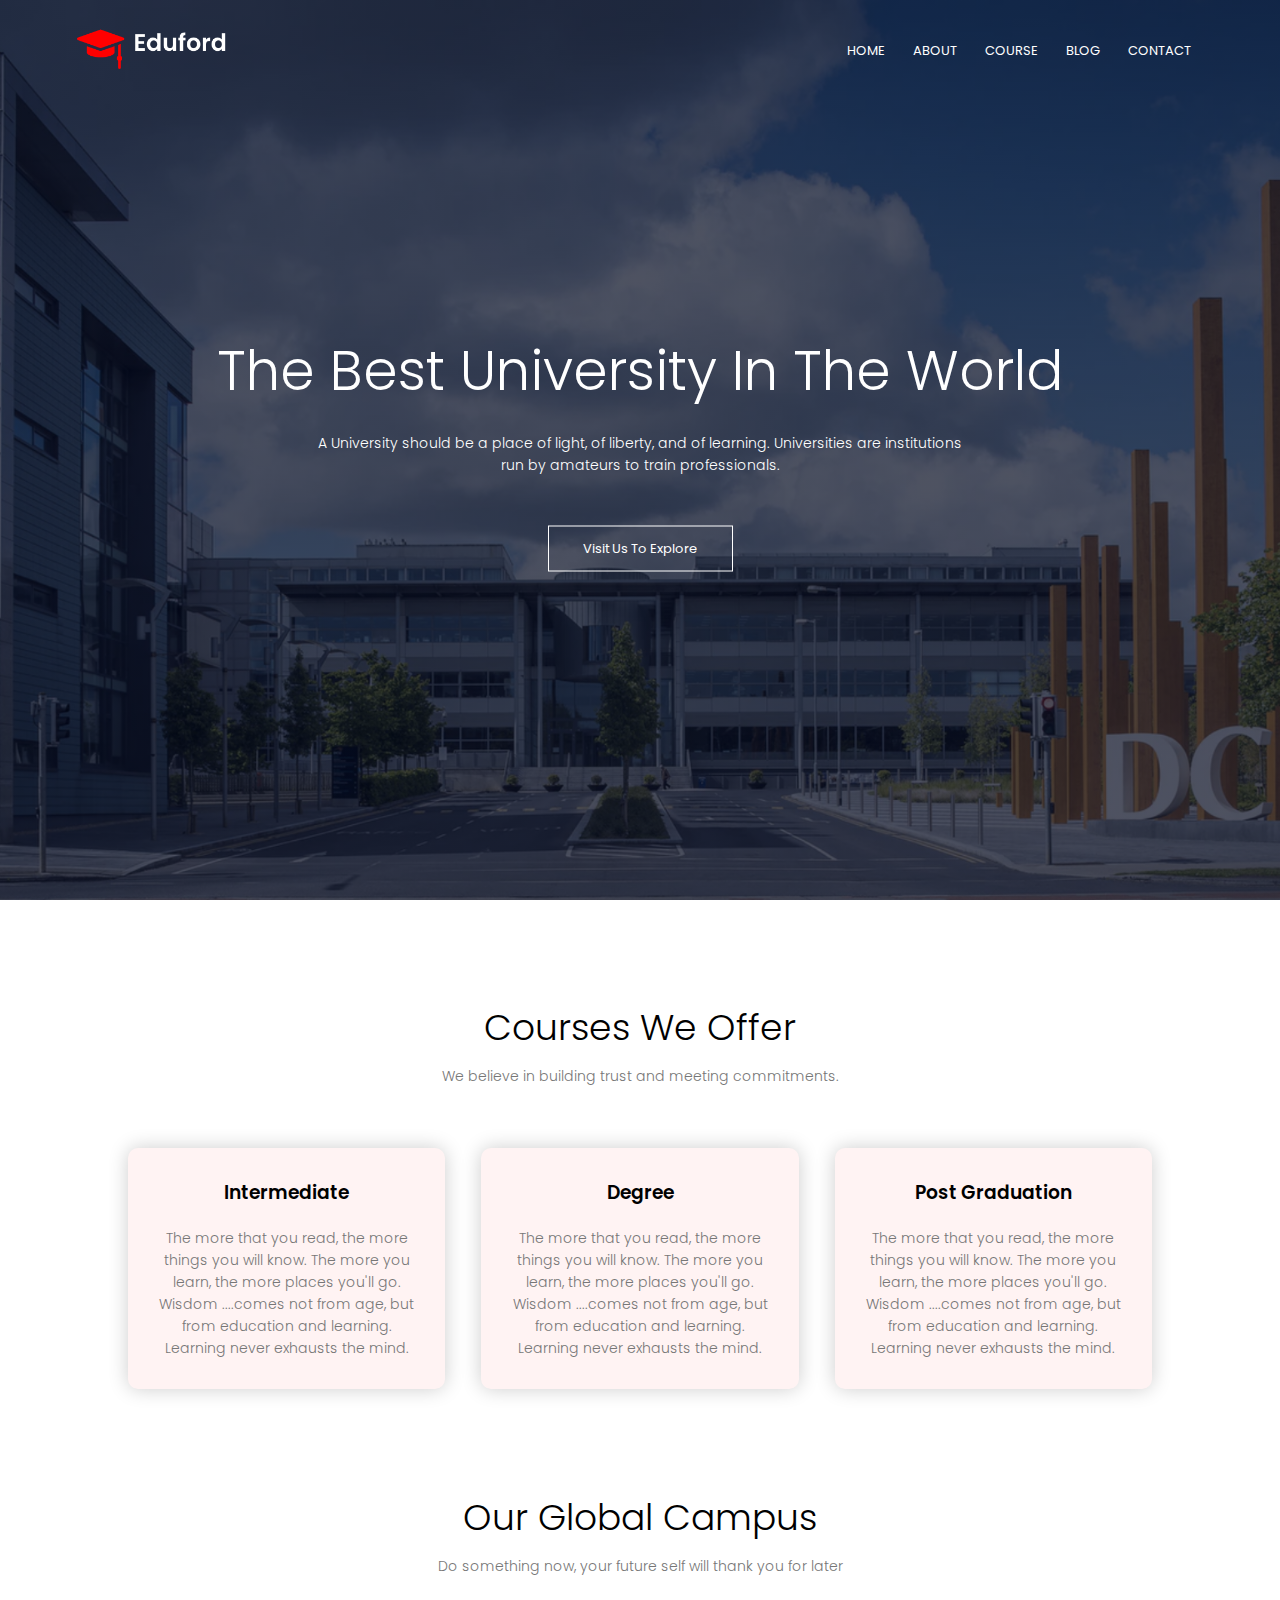
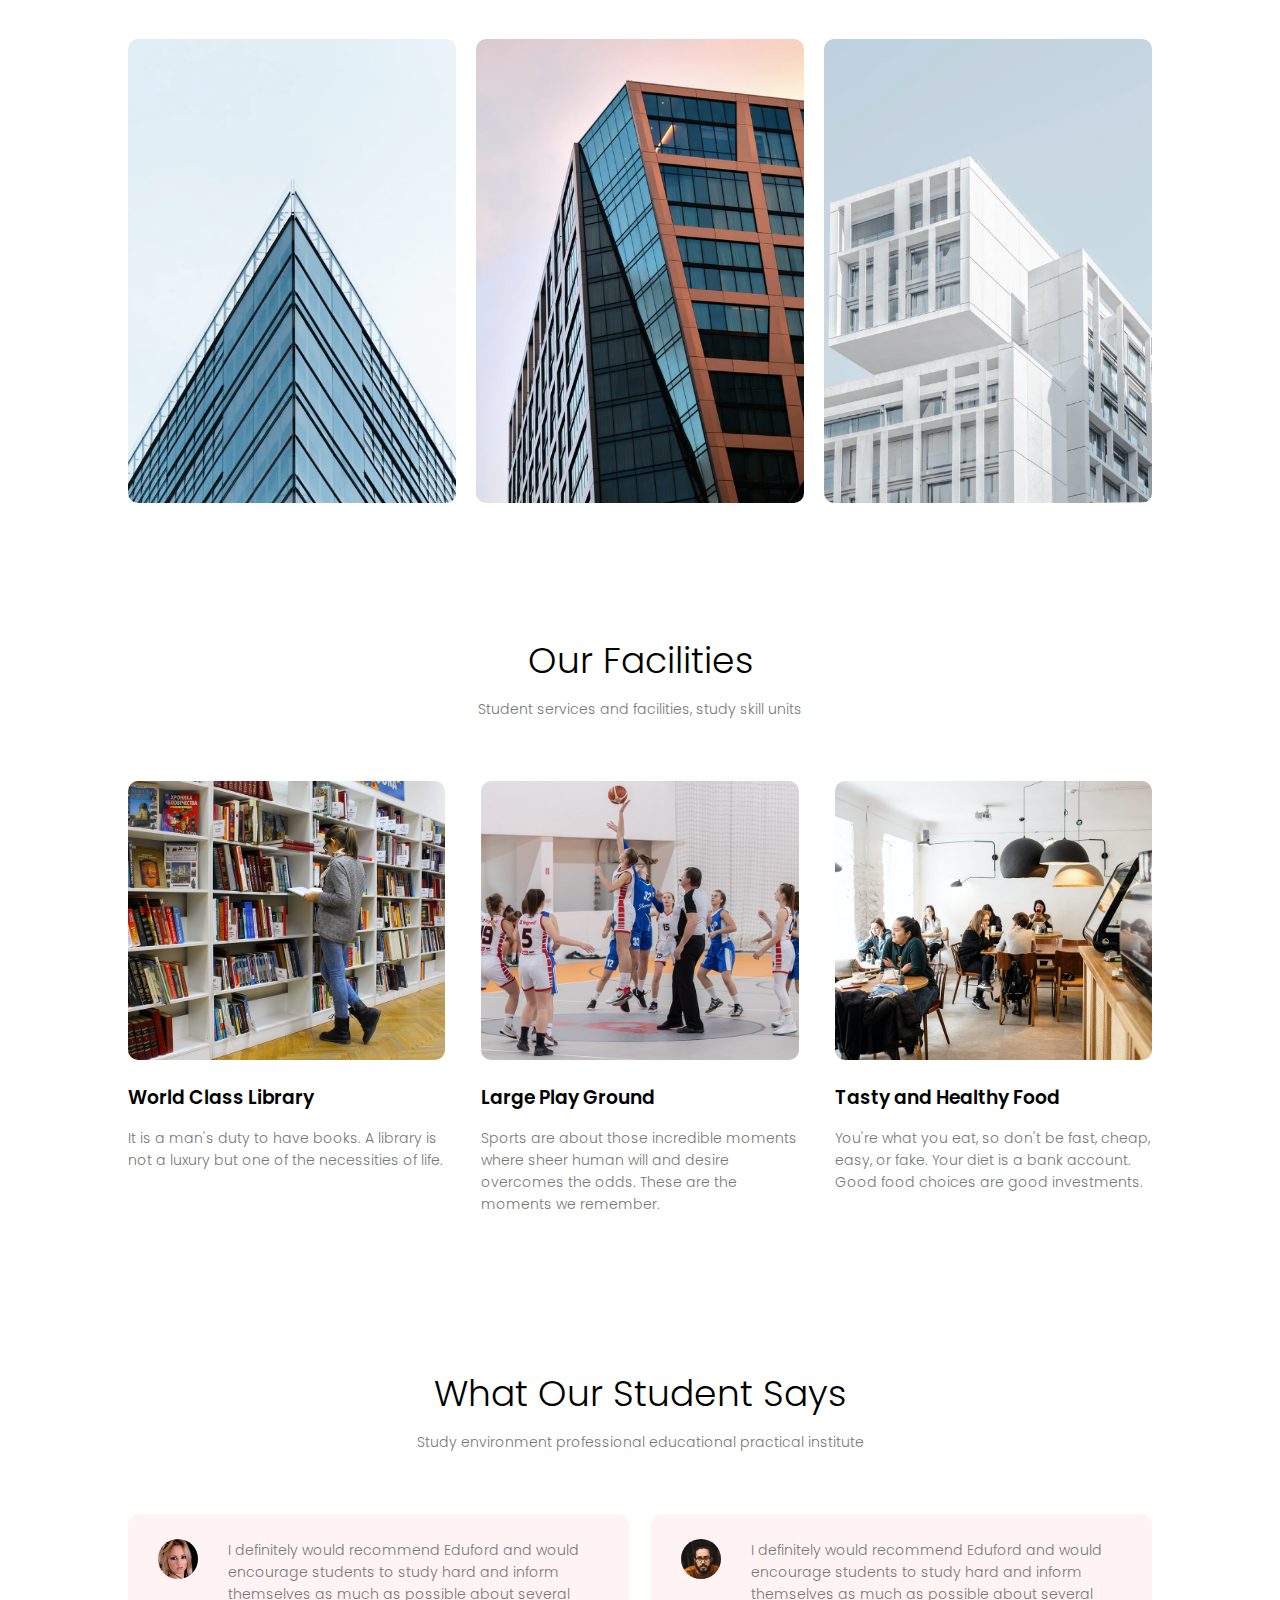
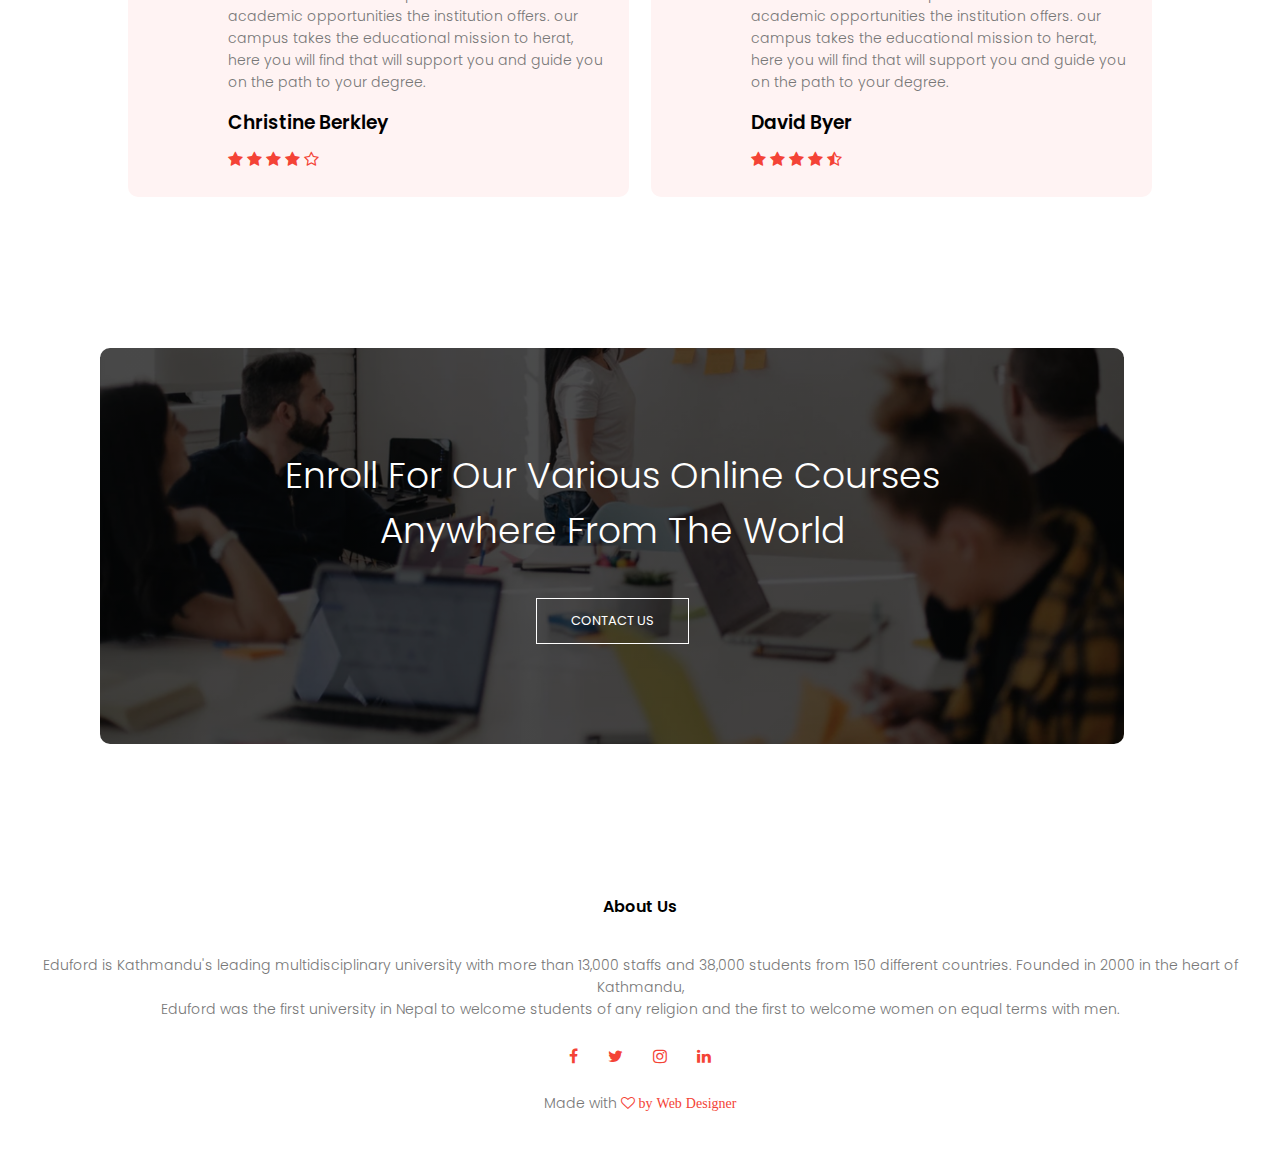
<file: index.html>
<!DOCTYPE html>
<html lang="en">
  <head>
    <meta charset="UTF-8" />
    <meta http-equiv="X-UA-Compatible" content="IE=edge" />
    <meta name="viewport" content="width=device-width, initial-scale=1.0" />
    <title>Eduford</title>
    <link rel="stylesheet" href="style.css" />
    <link rel="preconnect" href="https://fonts.googleapis.com" />
    <link rel="preconnect" href="https://fonts.gstatic.com" crossorigin />
    <link
      href="https://fonts.googleapis.com/css2?family=Lato:wght@300;400;700&family=Poppins:wght@100;200;300;400;600;700&display=swap"
      rel="stylesheet"
    />
    <link
      rel="stylesheet"
      href="https://stackpath.bootstrapcdn.com/font-awesome/4.7.0/css/font-awesome.min.css "
    />
  </head>
  <body>
    <section class="header">
      <nav>
        <a href="index.html"><img src="images/logo.png" alt="" /></a>
        <div class="nav-links" id="navLinks">
          <i class="fa fa-times" onclick="hideMenu()"></i>
          <ul>
            <li><a href="index.html">HOME</a></li>
            <li><a href="about.html">ABOUT</a></li>
            <li><a href="course.html">COURSE</a></li>
            <li><a href="blog.html">BLOG</a></li>
            <li><a href="contact.html">CONTACT</a></li>
          </ul>
        </div>
        <i class="fa fa-bars" onclick="showMenu()"></i>
      </nav>
      <div class="text-box">
        <h1>The Best University In The World</h1>
        <p>
          A University should be a place of light, of liberty, and of learning.
          Universities are institutions<br />
          run by amateurs to train professionals.
        </p>
        <a href="" class="hero-btn">Visit Us To Explore</a>
      </div>
    </section>

    <!------Course----->
    <section class="course">
      <h1>Courses We Offer</h1>
      <p>We believe in building trust and meeting commitments.</p>

      <div class="row">
        <div class="course-col">
          <h3>Intermediate</h3>
          <p>
            The more that you read, the more things you will know. The more you
            learn, the more places you'll go. Wisdom ....comes not from age, but
            from education and learning. Learning never exhausts the mind.
          </p>
        </div>
        <div class="course-col">
          <h3>Degree</h3>
          <p>
            The more that you read, the more things you will know. The more you
            learn, the more places you'll go. Wisdom ....comes not from age, but
            from education and learning. Learning never exhausts the mind.
          </p>
        </div>
        <div class="course-col">
          <h3>Post Graduation</h3>
          <p>
            The more that you read, the more things you will know. The more you
            learn, the more places you'll go. Wisdom ....comes not from age, but
            from education and learning. Learning never exhausts the mind.
          </p>
        </div>
      </div>
    </section>

    <!------Campus----->
    <section class="campus">
      <h1>Our Global Campus</h1>
      <p>Do something now, your future self will thank you for later</p>

      <div class="row">
        <div class="campus-col">
          <img src="images/london.png" alt="" />
          <div class="layer">
            <h3>LONDON</h3>
          </div>
        </div>
        <div class="campus-col">
          <img src="images/newyork.png" alt="" />
          <div class="layer">
            <h3>NEW YORK</h3>
          </div>
        </div>
        <div class="campus-col">
          <img src="images/washington.png" alt="" />
          <div class="layer">
            <h3>WASHINGTON</h3>
          </div>
        </div>
      </div>
    </section>

    <!-------Facilities---->

    <section class="facilities">
      <h1>Our Facilities</h1>
      <p>Student services and facilities, study skill units</p>

      <div class="row">
        <div class="facilities-col">
          <img src="images/library.png" alt="" />
          <h3>World Class Library</h3>
          <p>
            It is a man's duty to have books. A library is not a luxury but one
            of the necessities of life.
          </p>
        </div>
        <div class="facilities-col">
          <img src="images/basketball.png" alt="" />
          <h3>Large Play Ground</h3>
          <p>
            Sports are about those incredible moments where sheer human will and
            desire overcomes the odds. These are the moments we remember.
          </p>
        </div>
        <div class="facilities-col">
          <img src="images/cafeteria.png" alt="" />
          <h3>Tasty and Healthy Food</h3>
          <p>
            You're what you eat, so don't be fast, cheap, easy, or fake. Your
            diet is a bank account. Good food choices are good investments.
          </p>
        </div>
      </div>
    </section>

    <!---------testimonials-->
    <section class="testimonials">
      <h1>What Our Student Says</h1>
      <p>Study environment professional educational practical institute</p>

      <div class="row">
        <div class="testimonial-col">
          <img src="images/user1.jpg" alt="" />
          <div>
            <p>
              I definitely would recommend Eduford and would encourage students
              to study hard and inform themselves as much as possible about
              several academic opportunities the institution offers. our campus
              takes the educational mission to herat, here you will find that
              will support you and guide you on the path to your degree.
            </p>
            <h3>Christine Berkley</h3>
            <i class="fa fa-star"></i>
            <i class="fa fa-star"></i>
            <i class="fa fa-star"></i>
            <i class="fa fa-star"></i>
            <i class="fa fa-star-o"></i>
          </div>
        </div>
        <div class="testimonial-col">
          <img src="images/user2.jpg" alt="" />
          <div>
            <p>
              I definitely would recommend Eduford and would encourage students
              to study hard and inform themselves as much as possible about
              several academic opportunities the institution offers. our campus
              takes the educational mission to herat, here you will find that
              will support you and guide you on the path to your degree.
            </p>
            <h3>David Byer</h3>
            <i class="fa fa-star"></i>
            <i class="fa fa-star"></i>
            <i class="fa fa-star"></i>
            <i class="fa fa-star"></i>
            <i class="fa fa-star-half-o"></i>
          </div>
        </div>
      </div>
    </section>

    <!---call to action--->

    <section class="cta">
      <h1>
        Enroll For Our Various Online Courses <br />
        Anywhere From The World
      </h1>
      <a href="" class="hero-btn">CONTACT US</a>
    </section>

    <!---Footer---->

    <section class="footer">
      <h4>About Us</h4>
      <p>
        Eduford is Kathmandu's leading multidisciplinary university with more
        than 13,000 staffs and 38,000 students from 150 different countries.
        Founded in 2000 in the heart of Kathmandu,<br />
        Eduford was the first university in Nepal to welcome students of any
        religion and the first to welcome women on equal terms with men.
      </p>

      <div class="icons">
        <i class="fa fa-facebook"></i>
        <i class="fa fa-twitter"></i>
        <i class="fa fa-instagram"></i>
        <i class="fa fa-linkedin"></i>
      </div>
      <p>Made with <i class="fa fa-heart-o"> by Web Designer</i></p>
    </section>

    <!----js for toggle menu---->
    <script>
      var navLinks = document.getElementById("navLinks");

      function showMenu() {
        navLinks.style.right = "0";
      }

      function hideMenu() {
        navLinks.style.right = "-200px";
      }
    </script>
  </body>
</html>
</file>
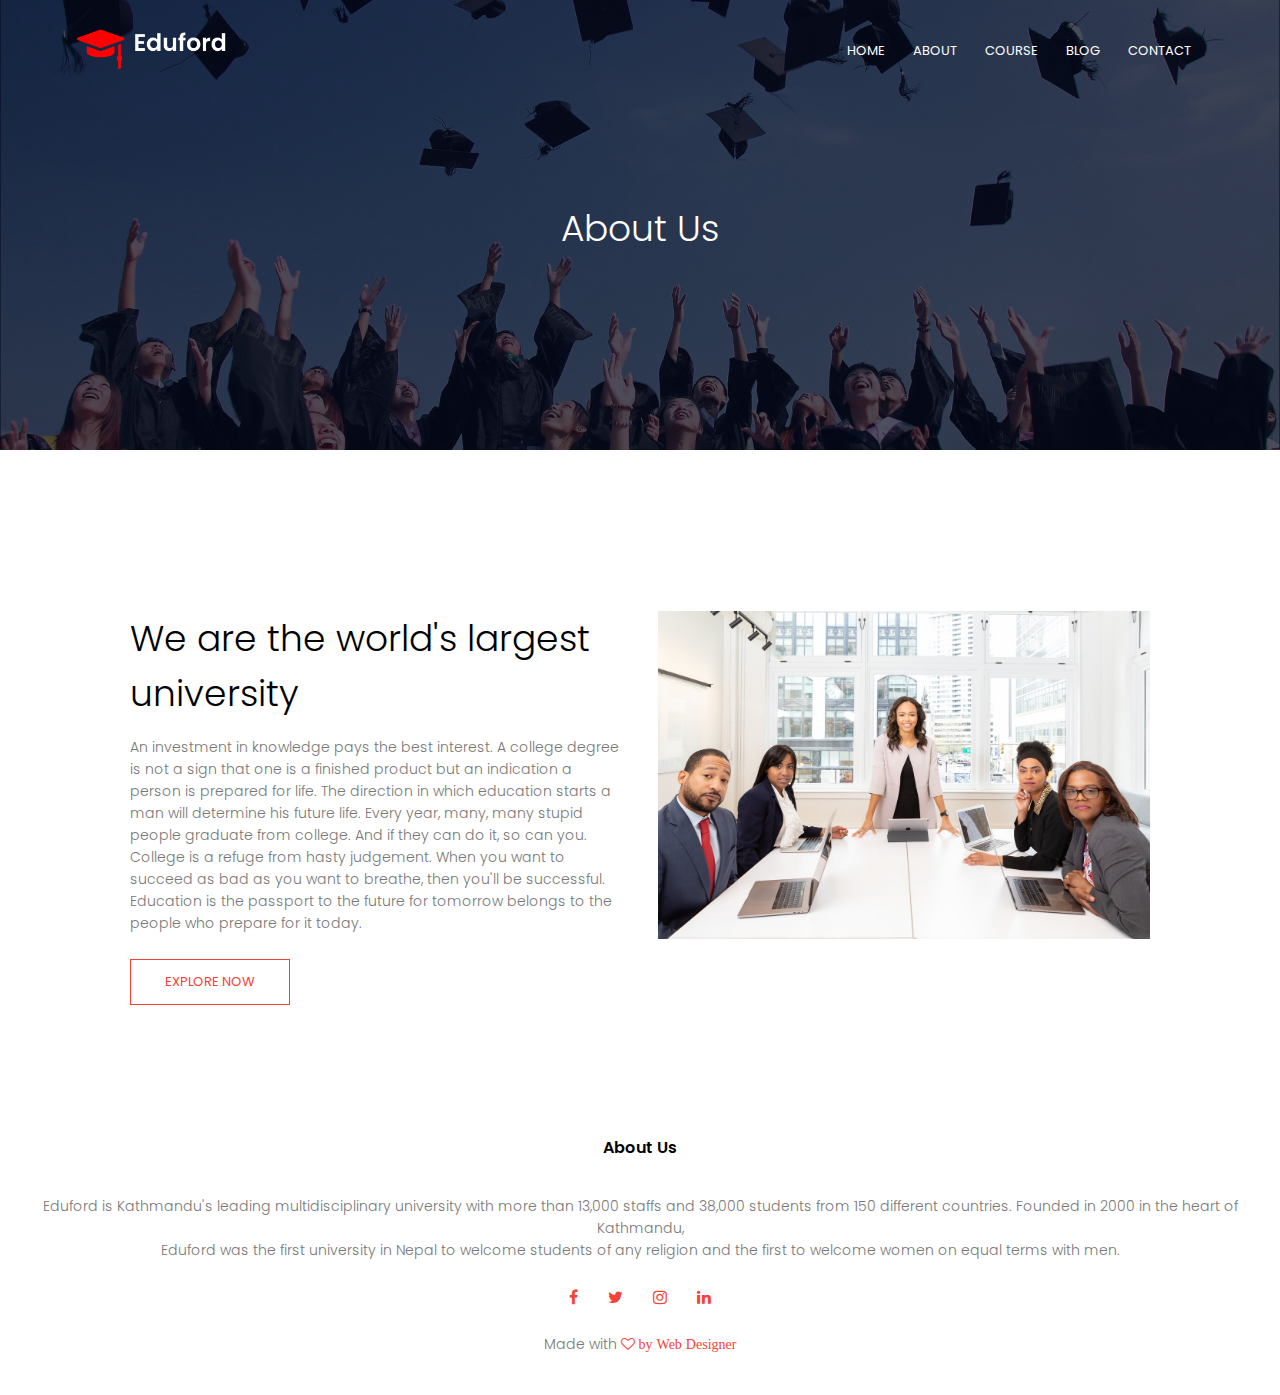
<file: about.html>
<!DOCTYPE html>
<html lang="en">
  <head>
    <meta charset="UTF-8" />
    <meta http-equiv="X-UA-Compatible" content="IE=edge" />
    <meta name="viewport" content="width=device-width, initial-scale=1.0" />
    <title>Eduford</title>
    <link rel="stylesheet" href="style.css" />
    <link rel="preconnect" href="https://fonts.googleapis.com" />
    <link rel="preconnect" href="https://fonts.gstatic.com" crossorigin />
    <link
      href="https://fonts.googleapis.com/css2?family=Lato:wght@300;400;700&family=Poppins:wght@100;200;300;400;600;700&display=swap"
      rel="stylesheet"
    />
    <link
      rel="stylesheet"
      href="https://stackpath.bootstrapcdn.com/font-awesome/4.7.0/css/font-awesome.min.css "
    />
  </head>
  <body>
    <section class="sub-header">
      <nav>
        <a href="index.html"><img src="images/logo.png" alt="" /></a>
        <div class="nav-links" id="navLinks">
          <i class="fa fa-times" onclick="hideMenu()"></i>
          <ul>
            <li><a href="index.html">HOME</a></li>
            <li><a href="about.html">ABOUT</a></li>
            <li><a href="course.html">COURSE</a></li>
            <li><a href="blog.html">BLOG</a></li>
            <li><a href="contact.html">CONTACT</a></li>
          </ul>
        </div>
        <i class="fa fa-bars" onclick="showMenu()"></i>
      </nav>
      <h1>About Us</h1>
    </section>

    <!----about us content---->

    <section class="about-us">
      <div class="row">
        <div class="about-col">
          <h1>We are the world's largest university</h1>
          <p>
            An investment in knowledge pays the best interest. A college degree
            is not a sign that one is a finished product but an indication a
            person is prepared for life. The direction in which education starts
            a man will determine his future life. Every year, many, many stupid
            people graduate from college. And if they can do it, so can you.
            College is a refuge from hasty judgement. When you want to succeed
            as bad as you want to breathe, then you'll be successful. Education
            is the passport to the future for tomorrow belongs to the people who
            prepare for it today.
          </p>
          <a href="" class="hero-btn red-btn">EXPLORE NOW</a>
        </div>

        <div class="about-col">
          <img src="images/about.jpg" alt="" />
        </div>
      </div>
    </section>

    <!---Footer---->

    <section class="footer">
      <h4>About Us</h4>
      <p>
        Eduford is Kathmandu's leading multidisciplinary university with more
        than 13,000 staffs and 38,000 students from 150 different countries.
        Founded in 2000 in the heart of Kathmandu,<br />
        Eduford was the first university in Nepal to welcome students of any
        religion and the first to welcome women on equal terms with men.
      </p>

      <div class="icons">
        <i class="fa fa-facebook"></i>
        <i class="fa fa-twitter"></i>
        <i class="fa fa-instagram"></i>
        <i class="fa fa-linkedin"></i>
      </div>
      <p>Made with <i class="fa fa-heart-o"> by Web Designer</i></p>
    </section>

    <!----js for toggle menu---->
    <script>
      var navLinks = document.getElementById("navLinks");

      function showMenu() {
        navLinks.style.right = "0";
      }

      function hideMenu() {
        navLinks.style.right = "-200px";
      }
    </script>
  </body>
</html>
</file>
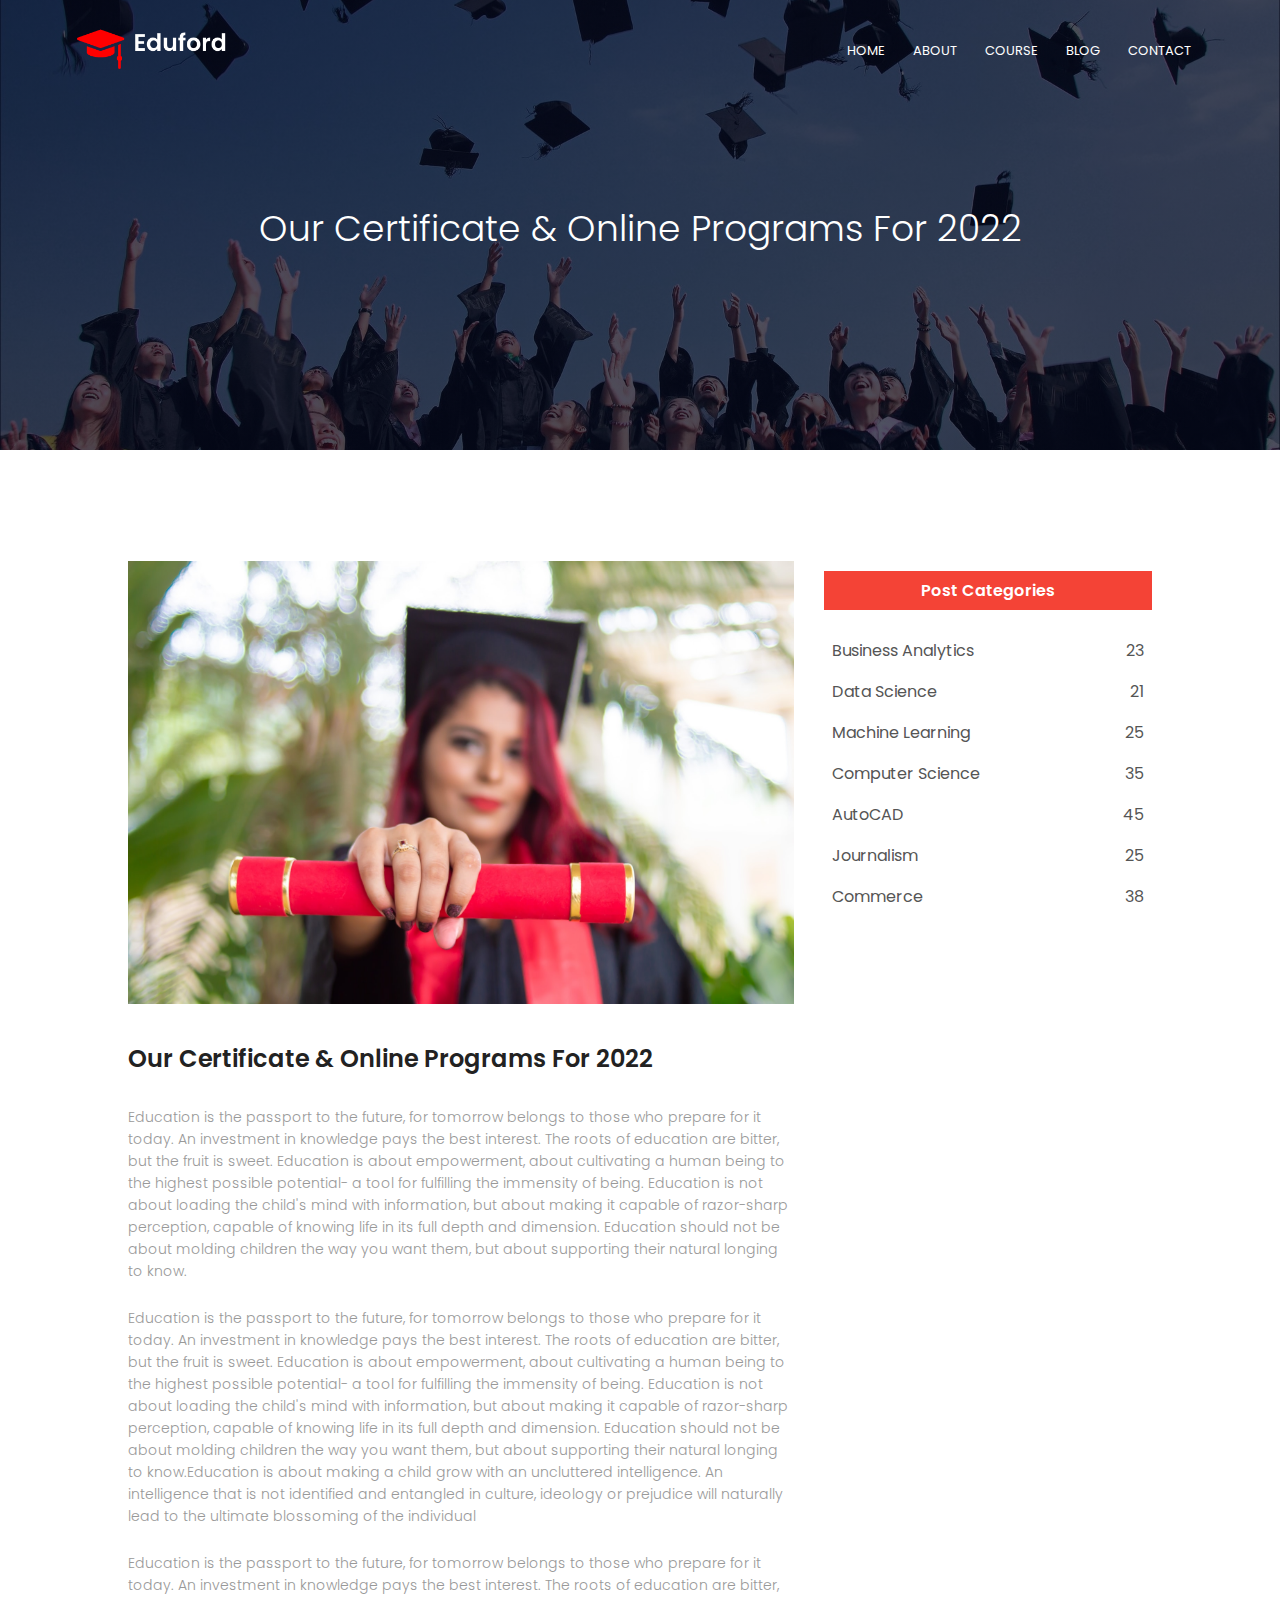
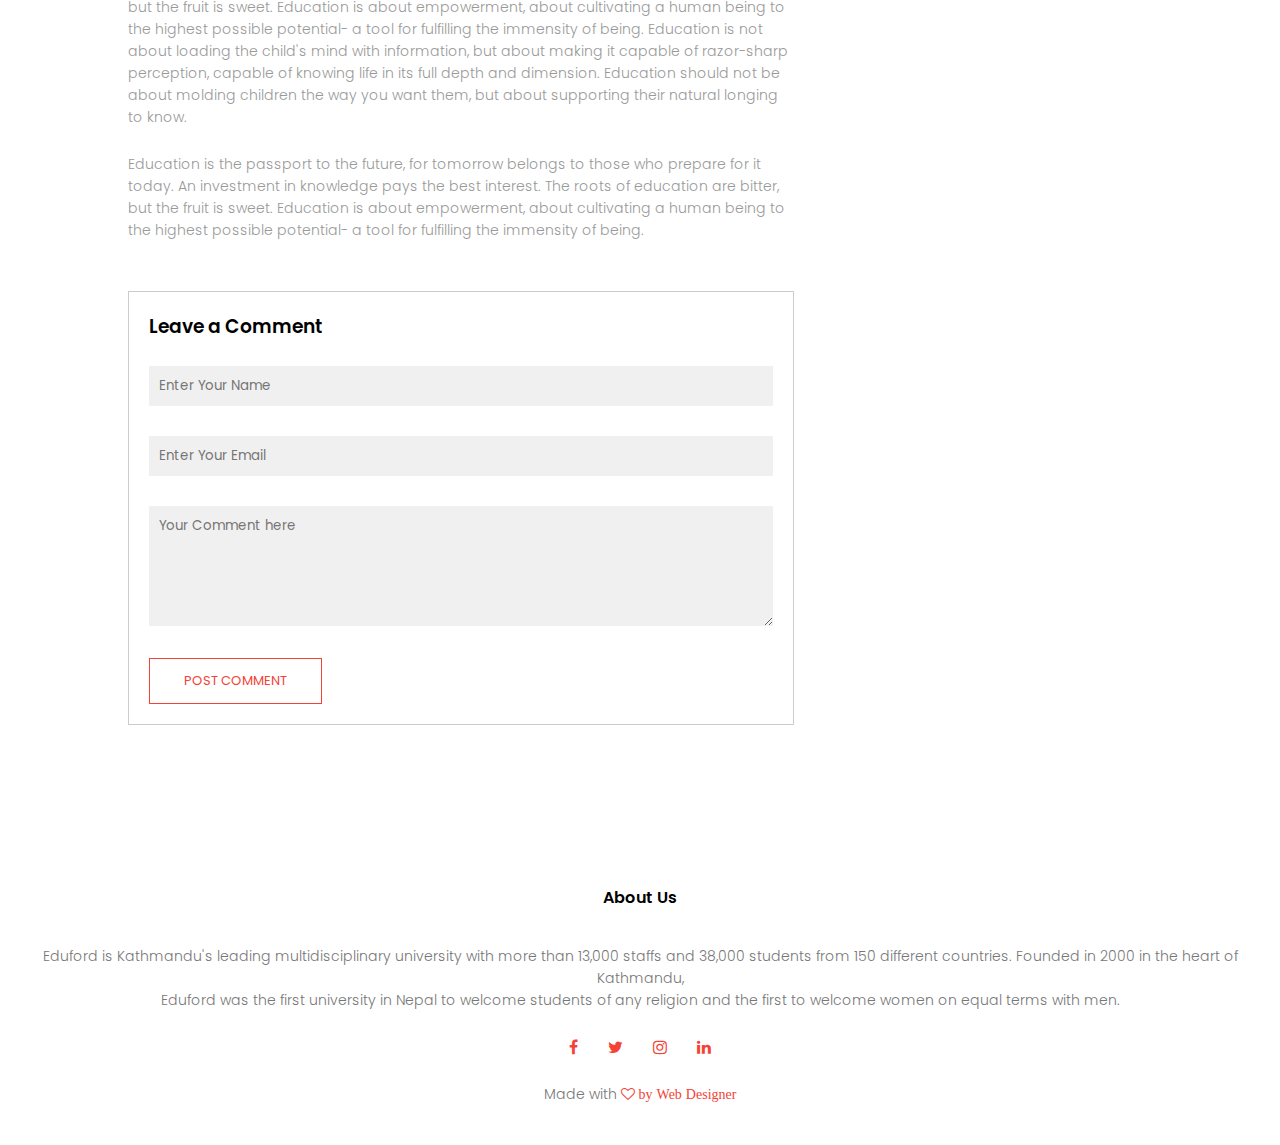
<file: blog.html>
<!DOCTYPE html>
<html lang="en">
  <head>
    <meta charset="UTF-8" />
    <meta http-equiv="X-UA-Compatible" content="IE=edge" />
    <meta name="viewport" content="width=device-width, initial-scale=1.0" />
    <title>Eduford</title>
    <link rel="stylesheet" href="style.css" />
    <link rel="preconnect" href="https://fonts.googleapis.com" />
    <link rel="preconnect" href="https://fonts.gstatic.com" crossorigin />
    <link
      href="https://fonts.googleapis.com/css2?family=Lato:wght@300;400;700&family=Poppins:wght@100;200;300;400;600;700&display=swap"
      rel="stylesheet"
    />
    <link
      rel="stylesheet"
      href="https://stackpath.bootstrapcdn.com/font-awesome/4.7.0/css/font-awesome.min.css "
    />
  </head>
  <body>
    <section class="sub-header">
      <nav>
        <a href="index.html"><img src="images/logo.png" alt="" /></a>
        <div class="nav-links" id="navLinks">
          <i class="fa fa-times" onclick="hideMenu()"></i>
          <ul>
            <li><a href="index.html">HOME</a></li>
            <li><a href="about.html">ABOUT</a></li>
            <li><a href="course.html">COURSE</a></li>
            <li><a href="blog.html">BLOG</a></li>
            <li><a href="contact.html">CONTACT</a></li>
          </ul>
        </div>
        <i class="fa fa-bars" onclick="showMenu()"></i>
      </nav>
      <h1>Our Certificate & Online Programs For 2022</h1>
    </section>

    <!-----Blog Page Content---->

    <section class="blog-content">
      <div class="row">
        <div class="blog-left">
          <img src="images/certificate.jpg" />
          <h2>Our Certificate & Online Programs For 2022</h2>
          <p>
            Education is the passport to the future, for tomorrow belongs to
            those who prepare for it today. An investment in knowledge pays the
            best interest. The roots of education are bitter, but the fruit is
            sweet. Education is about empowerment, about cultivating a human
            being to the highest possible potential- a tool for fulfilling the
            immensity of being. Education is not about loading the child's mind
            with information, but about making it capable of razor-sharp
            perception, capable of knowing life in its full depth and dimension.
            Education should not be about molding children the way you want
            them, but about supporting their natural longing to know.
          </p>
          <br />
          <p>
            Education is the passport to the future, for tomorrow belongs to
            those who prepare for it today. An investment in knowledge pays the
            best interest. The roots of education are bitter, but the fruit is
            sweet. Education is about empowerment, about cultivating a human
            being to the highest possible potential- a tool for fulfilling the
            immensity of being. Education is not about loading the child's mind
            with information, but about making it capable of razor-sharp
            perception, capable of knowing life in its full depth and dimension.
            Education should not be about molding children the way you want
            them, but about supporting their natural longing to know.Education
            is about making a child grow with an uncluttered intelligence. An
            intelligence that is not identified and entangled in culture,
            ideology or prejudice will naturally lead to the ultimate blossoming
            of the individual
          </p>
          <br />
          <p>
            Education is the passport to the future, for tomorrow belongs to
            those who prepare for it today. An investment in knowledge pays the
            best interest. The roots of education are bitter, but the fruit is
            sweet. Education is about empowerment, about cultivating a human
            being to the highest possible potential- a tool for fulfilling the
            immensity of being. Education is not about loading the child's mind
            with information, but about making it capable of razor-sharp
            perception, capable of knowing life in its full depth and dimension.
            Education should not be about molding children the way you want
            them, but about supporting their natural longing to know.
          </p>

          <br />
          <p>
            Education is the passport to the future, for tomorrow belongs to
            those who prepare for it today. An investment in knowledge pays the
            best interest. The roots of education are bitter, but the fruit is
            sweet. Education is about empowerment, about cultivating a human
            being to the highest possible potential- a tool for fulfilling the
            immensity of being.
          </p>

          <div class="comment-box">
            <h3>Leave a Comment</h3>
            <form class="comment-form">
              <input type="text" placeholder="Enter Your Name" />
              <input type="email" placeholder="Enter Your Email" />
              <textarea rows="5" placeholder="Your Comment here"></textarea>
              <button type="submit" class="hero-btn red-btn">
                POST COMMENT
              </button>
            </form>
          </div>
        </div>

        <div class="blog-right">
          <h3>Post Categories</h3>
          <div>
            <span>Business Analytics</span>
            <span>23</span>
          </div>
          <div>
            <span>Data Science</span>
            <span>21</span>
          </div>
          <div>
            <span>Machine Learning</span>
            <span>25</span>
          </div>
          <div>
            <span>Computer Science</span>
            <span>35</span>
          </div>
          <div>
            <span>AutoCAD</span>
            <span>45</span>
          </div>
          <div>
            <span>Journalism</span>
            <span>25</span>
          </div>
          <div>
            <span>Commerce</span>
            <span>38</span>
          </div>
        </div>
      </div>
    </section>

    <!---Footer---->

    <section class="footer">
      <h4>About Us</h4>
      <p>
        Eduford is Kathmandu's leading multidisciplinary university with more
        than 13,000 staffs and 38,000 students from 150 different countries.
        Founded in 2000 in the heart of Kathmandu,<br />
        Eduford was the first university in Nepal to welcome students of any
        religion and the first to welcome women on equal terms with men.
      </p>

      <div class="icons">
        <i class="fa fa-facebook"></i>
        <i class="fa fa-twitter"></i>
        <i class="fa fa-instagram"></i>
        <i class="fa fa-linkedin"></i>
      </div>
      <p>Made with <i class="fa fa-heart-o"> by Web Designer</i></p>
    </section>

    <!----js for toggle menu---->
    <script>
      var navLinks = document.getElementById("navLinks");

      function showMenu() {
        navLinks.style.right = "0";
      }

      function hideMenu() {
        navLinks.style.right = "-200px";
      }
    </script>
  </body>
</html>
</file>
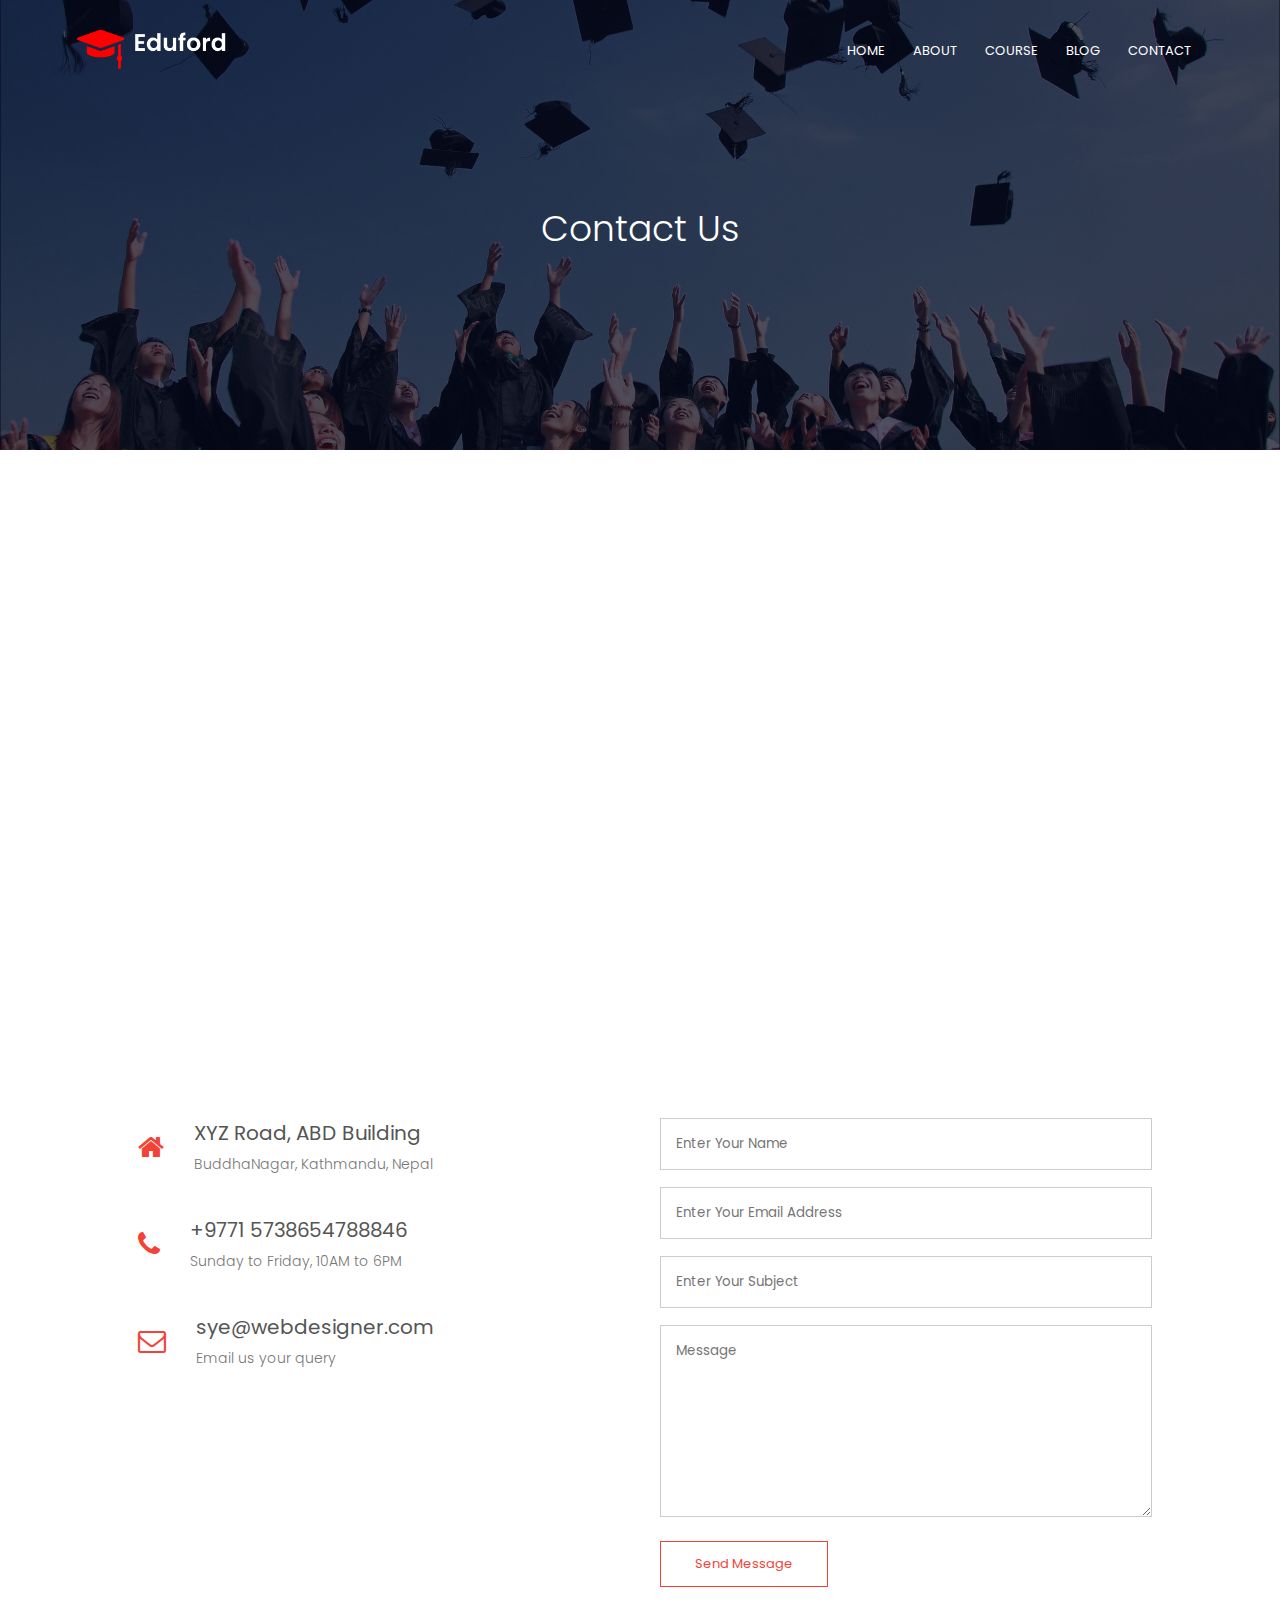
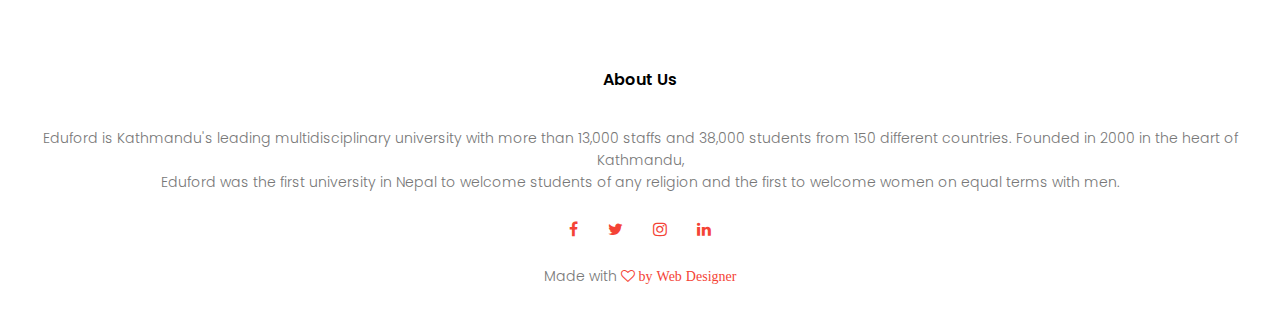
<file: contact.html>
<!DOCTYPE html>
<html lang="en">
  <head>
    <meta charset="UTF-8" />
    <meta http-equiv="X-UA-Compatible" content="IE=edge" />
    <meta name="viewport" content="width=device-width, initial-scale=1.0" />
    <title>Eduford</title>
    <link rel="stylesheet" href="style.css" />
    <link rel="preconnect" href="https://fonts.googleapis.com" />
    <link rel="preconnect" href="https://fonts.gstatic.com" crossorigin />
    <link
      href="https://fonts.googleapis.com/css2?family=Lato:wght@300;400;700&family=Poppins:wght@100;200;300;400;600;700&display=swap"
      rel="stylesheet"
    />
    <link
      rel="stylesheet"
      href="https://stackpath.bootstrapcdn.com/font-awesome/4.7.0/css/font-awesome.min.css "
    />
  </head>
  <body>
    <section class="sub-header">
      <nav>
        <a href="index.html"><img src="images/logo.png" alt="" /></a>
        <div class="nav-links" id="navLinks">
          <i class="fa fa-times" onclick="hideMenu()"></i>
          <ul>
            <li><a href="index.html">HOME</a></li>
            <li><a href="about.html">ABOUT</a></li>
            <li><a href="course.html">COURSE</a></li>
            <li><a href="blog.html">BLOG</a></li>
            <li><a href="contact.html">CONTACT</a></li>
          </ul>
        </div>
        <i class="fa fa-bars" onclick="showMenu()"></i>
      </nav>
      <h1>Contact Us</h1>
    </section>

    <!----conatct us content---->

    <section class="location">
      <iframe
        src="https://www.google.com/maps/embed?pb=!1m18!1m12!1m3!1d56516.27689214012!2d85.2911132613365!3d27.709031933406965!2m3!1f0!2f0!3f0!3m2!1i1024!2i768!4f13.1!3m3!1m2!1s0x39eb198a307baabf%3A0xb5137c1bf18db1ea!2sKathmandu%2044600!5e0!3m2!1sen!2snp!4v1651336950124!5m2!1sen!2snp"
        width="600"
        height="450"
        style="border: 0"
        allowfullscreen=""
        loading="lazy"
        referrerpolicy="no-referrer-when-downgrade"
      ></iframe>
    </section>

    <section class="contact-us">
      <div class="row">
        <div class="contact-col">
          <div>
            <i class="fa fa-home"></i>
            <span>
              <h5>XYZ Road, ABD Building</h5>
              <p>BuddhaNagar, Kathmandu, Nepal</p>
            </span>
          </div>
          <div>
            <i class="fa fa-phone"></i>
            <span>
              <h5>+9771 5738654788846</h5>
              <p>Sunday to Friday, 10AM to 6PM</p>
            </span>
          </div>
          <div>
            <i class="fa fa-envelope-o"></i>
            <span>
              <h5>sye@webdesigner.com</h5>
              <p>Email us your query</p>
            </span>
          </div>
        </div>
        <div class="contact-col">
          <form action="">
            <input type="text" placeholder="Enter Your Name" required />
            <input
              type="email"
              placeholder="Enter Your Email Address"
              required
            />
            <input type="text" placeholder="Enter Your Subject" required />
            <textarea rows="8" placeholder="Message" required></textarea>
            <button type="submit" class="hero-btn red-btn">Send Message</button>
          </form>
        </div>
      </div>
    </section>

    <!---Footer---->

    <section class="footer">
      <h4>About Us</h4>
      <p>
        Eduford is Kathmandu's leading multidisciplinary university with more
        than 13,000 staffs and 38,000 students from 150 different countries.
        Founded in 2000 in the heart of Kathmandu,<br />
        Eduford was the first university in Nepal to welcome students of any
        religion and the first to welcome women on equal terms with men.
      </p>

      <div class="icons">
        <i class="fa fa-facebook"></i>
        <i class="fa fa-twitter"></i>
        <i class="fa fa-instagram"></i>
        <i class="fa fa-linkedin"></i>
      </div>
      <p>Made with <i class="fa fa-heart-o"> by Web Designer</i></p>
    </section>

    <!----js for toggle menu---->
    <script>
      var navLinks = document.getElementById("navLinks");

      function showMenu() {
        navLinks.style.right = "0";
      }

      function hideMenu() {
        navLinks.style.right = "-200px";
      }
    </script>
  </body>
</html>
</file>
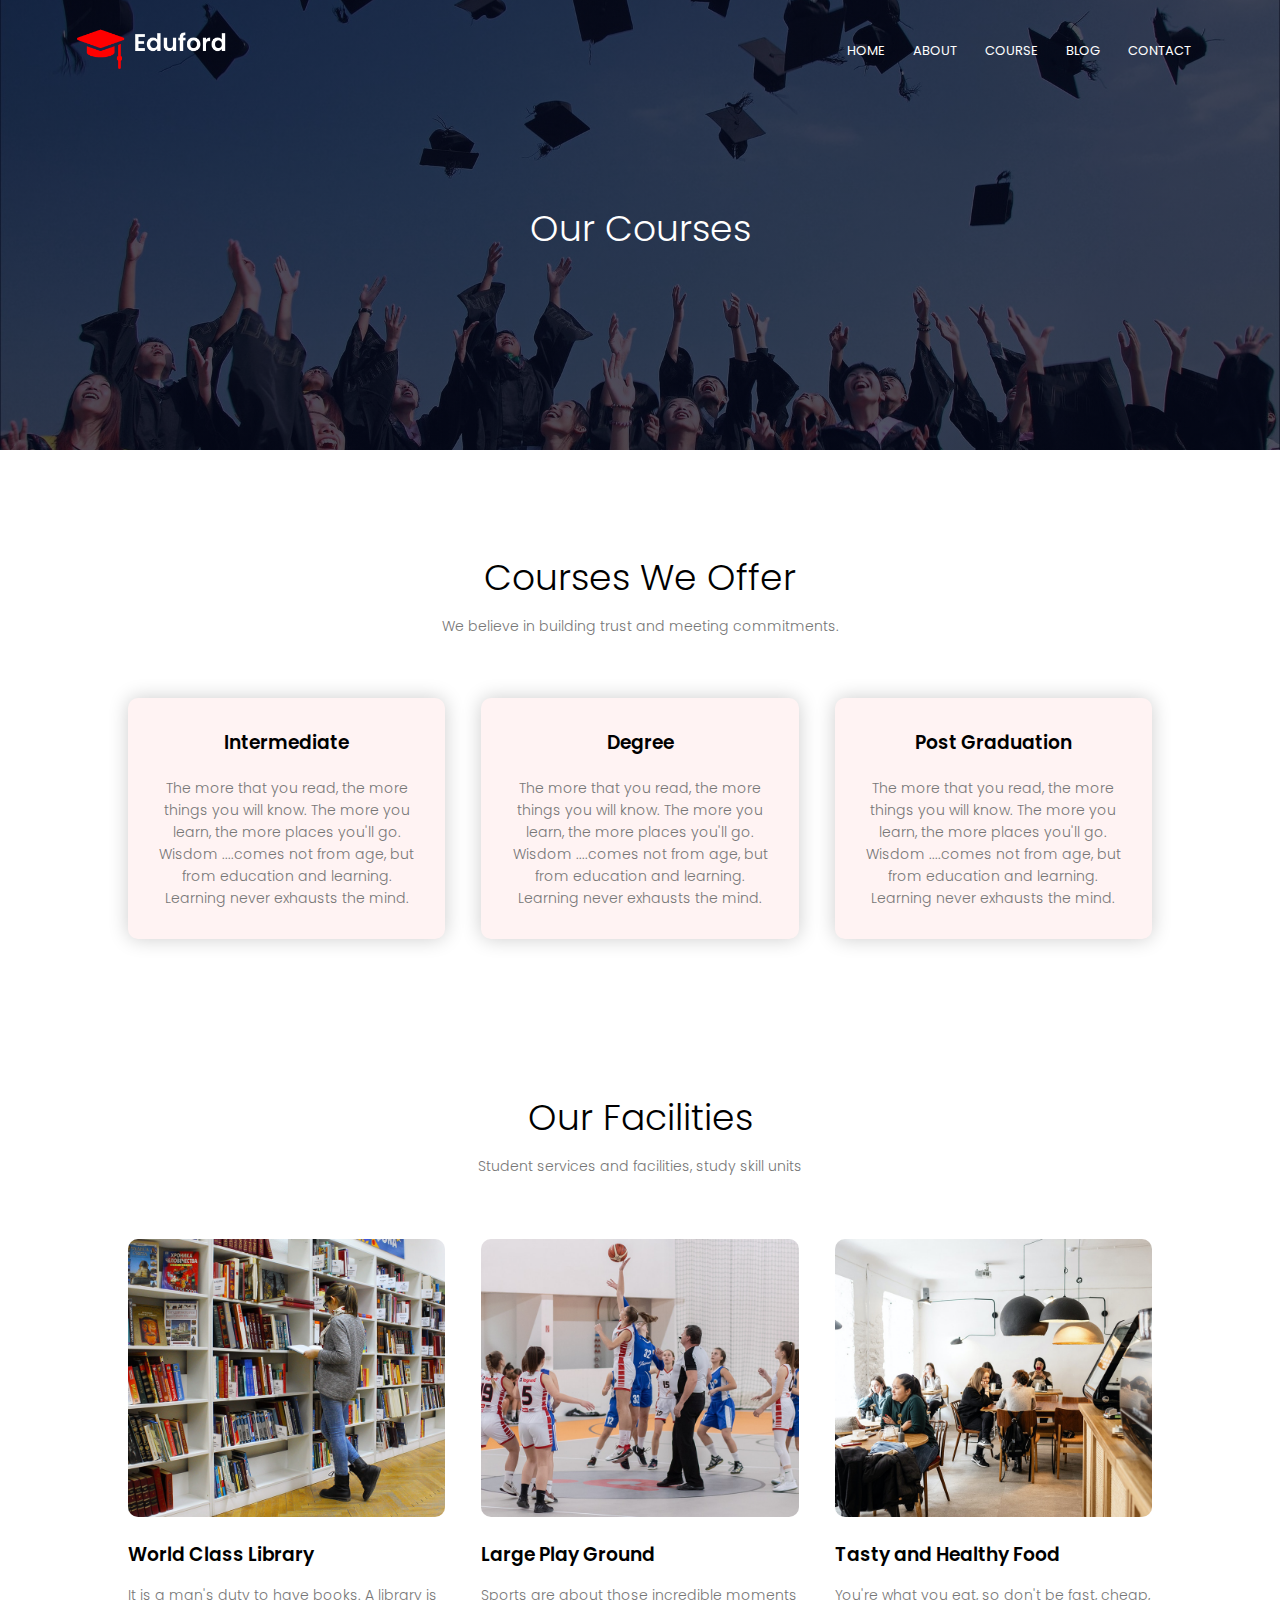
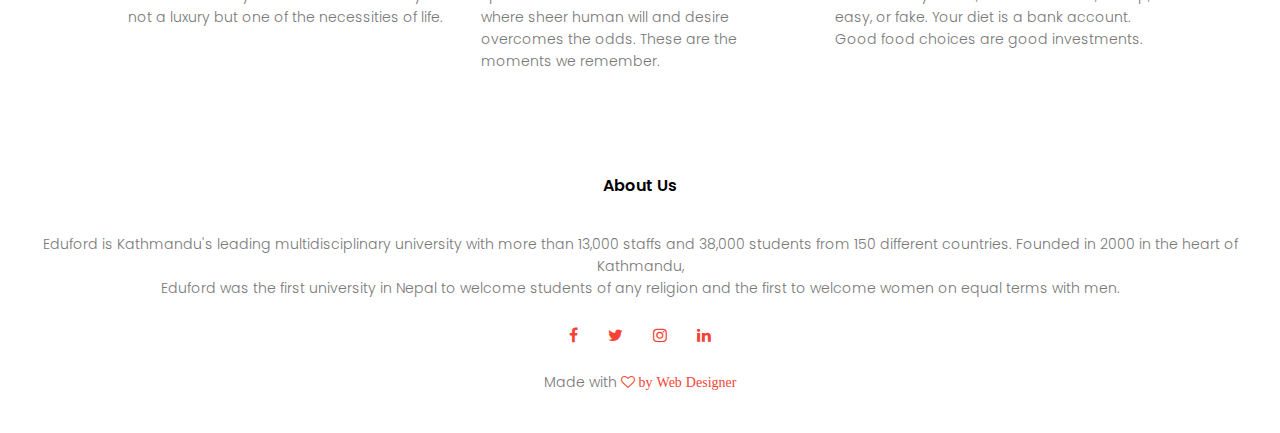
<file: course.html>
<!DOCTYPE html>
<html lang="en">
  <head>
    <meta charset="UTF-8" />
    <meta http-equiv="X-UA-Compatible" content="IE=edge" />
    <meta name="viewport" content="width=device-width, initial-scale=1.0" />
    <title>Eduford</title>
    <link rel="stylesheet" href="style.css" />
    <link rel="preconnect" href="https://fonts.googleapis.com" />
    <link rel="preconnect" href="https://fonts.gstatic.com" crossorigin />
    <link
      href="https://fonts.googleapis.com/css2?family=Lato:wght@300;400;700&family=Poppins:wght@100;200;300;400;600;700&display=swap"
      rel="stylesheet"
    />
    <link
      rel="stylesheet"
      href="https://stackpath.bootstrapcdn.com/font-awesome/4.7.0/css/font-awesome.min.css "
    />
  </head>
  <body>
    <section class="sub-header">
      <nav>
        <a href="index.html"><img src="images/logo.png" alt="" /></a>
        <div class="nav-links" id="navLinks">
          <i class="fa fa-times" onclick="hideMenu()"></i>
          <ul>
            <li><a href="index.html">HOME</a></li>
            <li><a href="about.html">ABOUT</a></li>
            <li><a href="course.html">COURSE</a></li>
            <li><a href="blog.html">BLOG</a></li>
            <li><a href="contact.html">CONTACT</a></li>
          </ul>
        </div>
        <i class="fa fa-bars" onclick="showMenu()"></i>
      </nav>
      <h1>Our Courses</h1>
    </section>

    <!-----Course---->

    <section class="course">
      <h1>Courses We Offer</h1>
      <p>We believe in building trust and meeting commitments.</p>

      <div class="row">
        <div class="course-col">
          <h3>Intermediate</h3>
          <p>
            The more that you read, the more things you will know. The more you
            learn, the more places you'll go. Wisdom ....comes not from age, but
            from education and learning. Learning never exhausts the mind.
          </p>
        </div>
        <div class="course-col">
          <h3>Degree</h3>
          <p>
            The more that you read, the more things you will know. The more you
            learn, the more places you'll go. Wisdom ....comes not from age, but
            from education and learning. Learning never exhausts the mind.
          </p>
        </div>
        <div class="course-col">
          <h3>Post Graduation</h3>
          <p>
            The more that you read, the more things you will know. The more you
            learn, the more places you'll go. Wisdom ....comes not from age, but
            from education and learning. Learning never exhausts the mind.
          </p>
        </div>
      </div>
    </section>

    <!---------------Facilities-------->

    <section class="facilities">
      <h1>Our Facilities</h1>
      <p>Student services and facilities, study skill units</p>

      <div class="row">
        <div class="facilities-col">
          <img src="images/library.png" alt="" />
          <h3>World Class Library</h3>
          <p>
            It is a man's duty to have books. A library is not a luxury but one
            of the necessities of life.
          </p>
        </div>
        <div class="facilities-col">
          <img src="images/basketball.png" alt="" />
          <h3>Large Play Ground</h3>
          <p>
            Sports are about those incredible moments where sheer human will and
            desire overcomes the odds. These are the moments we remember.
          </p>
        </div>
        <div class="facilities-col">
          <img src="images/cafeteria.png" alt="" />
          <h3>Tasty and Healthy Food</h3>
          <p>
            You're what you eat, so don't be fast, cheap, easy, or fake. Your
            diet is a bank account. Good food choices are good investments.
          </p>
        </div>
      </div>
    </section>

    <!---Footer---->

    <section class="footer">
      <h4>About Us</h4>
      <p>
        Eduford is Kathmandu's leading multidisciplinary university with more
        than 13,000 staffs and 38,000 students from 150 different countries.
        Founded in 2000 in the heart of Kathmandu,<br />
        Eduford was the first university in Nepal to welcome students of any
        religion and the first to welcome women on equal terms with men.
      </p>

      <div class="icons">
        <i class="fa fa-facebook"></i>
        <i class="fa fa-twitter"></i>
        <i class="fa fa-instagram"></i>
        <i class="fa fa-linkedin"></i>
      </div>
      <p>Made with <i class="fa fa-heart-o"> by Web Designer</i></p>
    </section>

    <!----js for toggle menu---->
    <script>
      var navLinks = document.getElementById("navLinks");

      function showMenu() {
        navLinks.style.right = "0";
      }

      function hideMenu() {
        navLinks.style.right = "-200px";
      }
    </script>
  </body>
</html>
</file>
<file: style.css>
* {
  margin: 0;
  padding: 0;
  font-family: "Lato", sans-serif;
  font-family: "Poppins", sans-serif;
}

.header {
  min-height: 100vh;
  width: 100%;
  background-image: linear-gradient(rgba(4, 9, 30, 0.7), rgba(4, 9, 30, 0.7)),
    url(images/banner.png);
  background-position: center;
  background-size: cover;
  position: relative;
}

nav {
  display: flex;
  padding: 2% 6%;
  justify-content: space-between;
  align-items: center;
}

nav img {
  width: 150px;
}

.nav-links {
  flex: 1;
  text-align: right;
}

.nav-links ul li {
  list-style: none;
  display: inline-block;
  padding: 8px 12px;
  position: relative;
}

.nav-links ul li a {
  color: #ffffff;
  text-decoration: none;
  font-size: 13px;
}

.nav-links ul li::after {
  content: "";
  width: 0%;
  height: 2px;
  background: #f44336;
  display: block;
  margin: auto;
  transition: 0.5s;
}

.nav-links ul li:hover::after {
  width: 100%;
}

.text-box {
  width: 90%;
  color: #ffffff;
  position: absolute;
  top: 50%;
  left: 50%;
  transform: translate(-50%, -50%);
  text-align: center;
}

.text-box h1 {
  font-size: 55px;
}

.text-box p {
  margin: 10px 0 40px;
  font-size: 14px;
  color: #ffffff;
}

.hero-btn {
  display: inline-block;
  text-decoration: none;
  color: #ffffff;
  border: 1px solid #ffffff;
  padding: 12px 34px;
  font-size: 13px;
  background: transparent;
  position: relative;
  cursor: pointer;
}

.hero-btn:hover {
  border: 1px solid #f44336;
  background: #f44336;
  transition: 1s;
}

nav .fa {
  display: none;
}

@media (max-width: 700px) {
  .text-box h1 {
    font-size: 20px;
  }

  .nav-links ul li {
    display: block;
  }

  .nav-links {
    position: fixed;
    background: #f44336;
    height: 100vh;
    width: 200px;
    top: 0;
    right: -200px;
    text-align: left;
    z-index: 2;
    transition: 1s;
  }
  nav .fa {
    display: block;
    color: #ffffff;
    margin: 10px;
    font-size: 22px;
    cursor: pointer;
  }
  .nav-links ul {
    padding: 30px;
  }
}

/*----course---*/
.course {
  width: 80%;
  margin: auto;
  text-align: center;
  padding-top: 100px;
}

h1 {
  font-size: 36px;
  font-weight: 300;
}

p {
  color: #777777;
  font-size: 14px;
  font-weight: 300;
  line-height: 22px;
  padding: 10px;
}

.row {
  margin-top: 5%;
  display: flex;
  justify-content: space-between;
}

.course-col {
  flex-basis: 31%;
  background: #fff3f3;
  border-radius: 10px;
  margin-bottom: 5%;
  padding: 20px 12px;
  box-sizing: border-box;
  transition: 0.5s;
}

h3 {
  text-align: center;
  font-weight: 600;
  margin: 10px 0;
}

.course-col {
  box-shadow: 0 0 20px 0px rgba(0, 0, 0, 0.2);
}

@media (max-width: 700px) {
  .row {
    flex-direction: column;
  }
}

/*-----campus----*/

.campus {
  width: 80%;
  margin: auto;
  text-align: center;
  padding-top: 50px;
}

.campus-col {
  flex-basis: 32%;
  border-radius: 10px;
  margin-bottom: 30px;
  position: relative;
  overflow: hidden;
}

.campus-col img {
  width: 100%;
  display: block;
}

.layer {
  background: transparent;
  height: 100%;
  width: 100%;
  position: absolute;
  top: 0;
  left: 0;
  transition: 0.5s;
}

.layer:hover {
  background: rgba(226, 0, 0, 0.7);
}

.layer h3 {
  width: 100%;
  font-weight: 500;
  color: #ffffff;
  font-size: 26px;
  bottom: 0;
  left: 50%;
  transform: translateX(-50%);
  position: absolute;
  opacity: 0;
  transition: 0.5s;
}

.layer:hover h3 {
  bottom: 49%;
  opacity: 1;
}

/*--- facilities---*/

.facilities {
  width: 80%;
  margin: auto;
  text-align: center;
  padding-top: 100px;
}

.facilities-col {
  flex-basis: 31%;
  border-radius: 10px;
  margin-bottom: 5%;
  text-align: left;
}

.facilities-col img {
  width: 100%;
  border-radius: 10px;
}

.facilities-col p {
  padding: 0;
}

.facilities-col h3 {
  margin-top: 16px;
  margin-bottom: 15px;
  text-align: left;
}

/*---testimonials---*/

.testimonials {
  width: 80%;
  margin: auto;
  padding-top: 100px;
  text-align: center;
}

.testimonial-col {
  flex-basis: 44%;
  border-radius: 10px;
  margin-bottom: 5%;
  text-align: left;
  background: #fff3f3;
  padding: 25px;
  cursor: pointer;
  display: flex;
}

.testimonial-col img {
  height: 40px;
  margin-left: 5px;
  margin-right: 30px;
  border-radius: 50%;
}

.testimonial-col p {
  padding: 0;
}

.testimonial-col h3 {
  margin-top: 15px;
  text-align: left;
}

.testimonial-col .fa {
  color: #f44336;
}

@media (max-width: 700px) {
  .testimonial-col img {
    margin-left: 0px;
    margin-right: 15px;
  }
}

/*---- call to action----*/

.cta {
  margin: 100px;
  width: 80%;
  background-image: linear-gradient(rgba(0, 0, 0, 0.7), rgba(0, 0, 0, 0.7)),
    url(images/banner2.jpg);
  background-position: center;
  background-size: cover;
  border-radius: 10px;
  text-align: center;
  padding: 100px 0;
}

.cta h1 {
  color: #ffffff;
  margin-bottom: 40px;
  padding: 0;
}

@media (max-width: 700px) {
  .cta h1 {
    font-size: 24px;
  }
}

/*---footer----*/

.footer {
  width: 100%;
  text-align: center;
  padding: 30px 0;
}

.footer h4 {
  margin-bottom: 25px;
  margin-top: 20px;
  font-weight: 600;
}

.icons .fa {
  color: #f44336;
  margin: 0 13px;
  cursor: pointer;
  padding: 18px 0;
}

.fa-heart-o {
  color: #f44336;
}

/*---about us page--- */

.sub-header {
  height: 50vh;
  width: 100%;
  background-image: linear-gradient(rgba(4, 9, 30, 0.7), rgba(4, 9, 30, 0.7)),
    url(images/background.jpg);
  background-position: center;
  background-size: cover;
  text-align: center;
  color: #ffffff;
}

.sub-header h1 {
  margin-top: 100px;
}

.about-us {
  width: 80%;
  margin: auto;
  padding-top: 80px;
  padding-bottom: 50px;
}

.about-col {
  flex-basis: 48%;
  padding: 30px 2px;
}

.about-col img {
  width: 100%;
}

.about-col h1 {
  padding-top: 0;
}

.about-col p {
  padding: 15px 0 25px;
}

.red-btn {
  border: 1px solid #f44336;
  background: transparent;
  color: #f44336;
}

.red-btn:hover {
  color: #ffffff;
}

/*---blog-content----*/

.blog-content {
  width: 80%;
  margin: auto;
  padding: 60px 0;
}

.blog-left {
  flex-basis: 65%;
}

.blog-left img {
  width: 100%;
}

.blog-left h2 {
  color: #222222;
  font-weight: 600;
  margin: 30px 0;
}

.blog-left p {
  color: #999999;
  padding: 0;
}

.blog-right {
  flex-basis: 32%;
}

.blog-right h3 {
  background: #f44336;
  color: #ffffff;
  padding: 7px 0;
  font-size: 16px;
  margin-bottom: 20px;
}

.blog-right div {
  display: flex;
  align-items: center;
  justify-content: space-between;
  color: #555555;
  padding: 8px;
  box-sizing: border-box;
}

.comment-box {
  border: 1px solid #cccccc;
  margin: 50px 0;
  padding: 10px 20px;
}

.comment-box h3 {
  text-align: left;
}

.comment-form input,
.comment-form textarea {
  width: 100%;
  padding: 10px;
  margin: 15px 0;
  box-sizing: border-box;
  border: none;
  outline: none;
  background: #f0f0f0;
}

.comment-form button {
  margin: 10px 0;
}

@media (max-width: 700px) {
  .sub-header h1 {
    font-size: 24px;
  }
}

/*-----Contatc us page---*/

.location {
  width: 80%;
  margin: auto;
  padding: 80px 0;
}

.location iframe {
  width: 100%;
}

.contact-us {
  width: 80%;
  margin: auto;
}

.contact-col {
  flex-basis: 48%;
  margin-bottom: 30px;
}

.contact-col div {
  display: flex;
  align-items: center;
  margin-bottom: 40px;
}

.contact-col div .fa {
  font-size: 28px;
  color: #f44336;
  margin: 10px;
  margin-right: 30px;
}

.contact-col div p {
  padding: 0;
}

.contact-col div h5 {
  font-size: 20px;
  margin-bottom: 5px;
  color: #555555;
  font-weight: 400;
}

.contact-col input,
.contact-col textarea {
  width: 100%;
  padding: 15px;
  margin-bottom: 17px;
  outline: none;
  border: 1px solid #cccccc;
  box-sizing: border-box;
}
</file>
